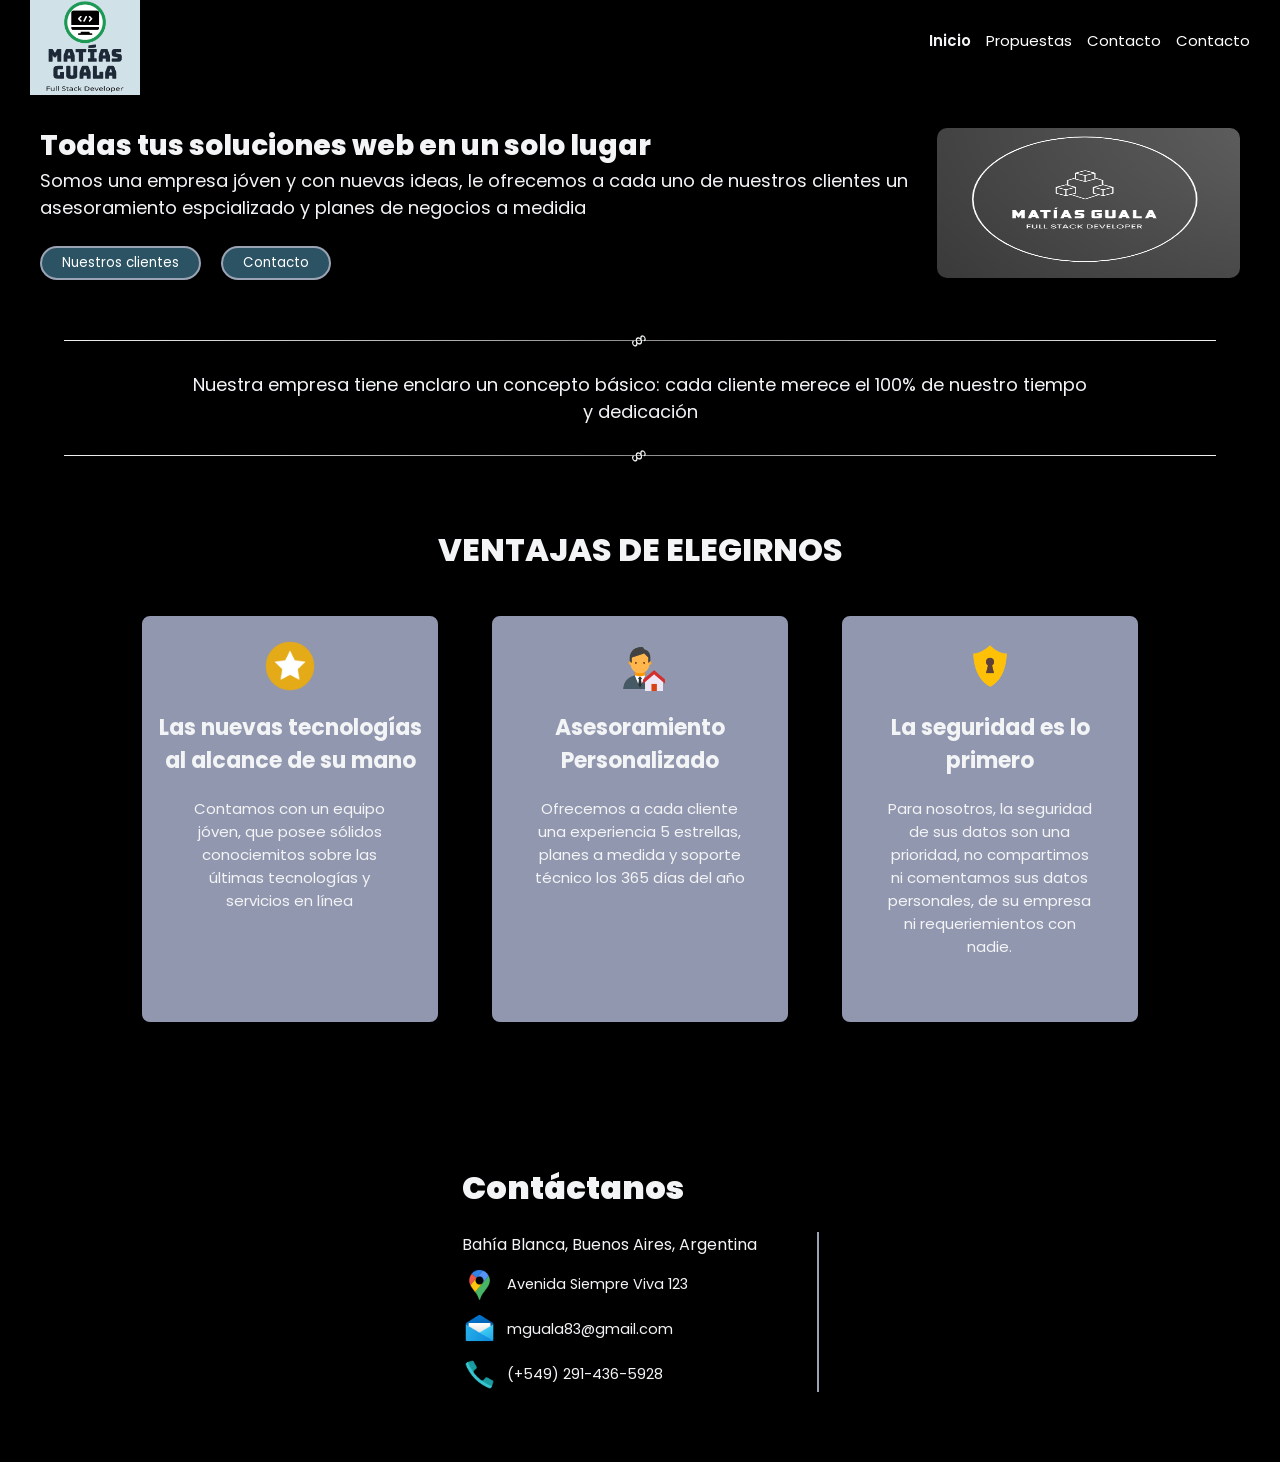
<file: Landing servicios/index.html>
<!DOCTYPE html>
<html lang="en">
  <head>
    <meta charset="UTF-8" />
    <meta http-equiv="X-UA-Compatible" content="IE=edge" />
    <meta name="viewport" content="width=device-width, initial-scale=1.0" />
    <title>Matías Guala</title>
    <link rel="stylesheet" href="style.css" />
    <link rel="icon" href="./assets/img/logo_house.png" />
  </head>
  <body>
    <header>
      <div class="flex-title">
        <img
          src="./assets/logo.png"
          alt="Logo de Empresa"
          class="logo"
        />
      </div>
      <nav class="navbar">
        <label for="menu-toggle" class="menu-label">
          <img
            src="./assets/img/icons/icons8-menú-60.png"
            height="30px"
            alt="Menu Bars icon"
          />
        </label>
        <input type="checkbox" id="menu-toggle" />
        <ul class="navbar-list">
          <li><a href="#arriba">Inicio</a></li>
          <li><a href="#">Propuestas</a></li>
          <li><a href="#">Contacto</a></li>
          <li><a href="#contactus">Contacto</a></li>
        </ul>
      </nav>
    </header>

    <main>
      <div id="arriba"></div>
      <section id="hero">
        <div class="hero-info">
          <h2>Todas tus soluciones web en un solo lugar</h2>
          <p>
            Somos una empresa jóven y con nuevas ideas, le ofrecemos a cada uno de nuestros clientes un asesoramiento espcializado y planes de negocios a medidia
          </p>
          <div class="hero-info-btn">
            <button>Nuestros clientes</button>
            <button>Contacto</button>
          </div>
        </div>
        <img
          src="./assets/logo-hero.png" width="150px" height="150px"
          alt="Big House Image"
        />
      </section>

      <hr class="sep-3" />

      <section id="about">
        <div class="about-empresa">
          <p>
            Nuestra empresa tiene enclaro un concepto básico: cada cliente merece el 100% de nuestro tiempo y dedicación
          </p>
        </div>
      </section>

      <hr class="sep-3" />

      <section id="info-cards">
        <h2>VENTAJAS DE ELEGIRNOS</h2>
        
        <div class="info-cards-container">
          <div class="card">
            <img
              src="./assets/img/icons/icons8-estrella-64.png"
              alt="Icono Estrella"
            />
            <h3>Las nuevas tecnologías al alcance de su mano</h3>
            <p>
              Contamos con un equipo jóven, que posee sólidos conociemitos sobre las últimas tecnologías y servicios en línea
            </p>
          </div>

          <div class="card">
            <img
              src="./assets/img/icons/icons8-real-estate-agent-96.png"
              alt="Icono Asesor "
            />
            <h3>Asesoramiento Personalizado</h3>
            <p>
              Ofrecemos a cada cliente una experiencia 5 estrellas, planes a medida y soporte técnico los 365 días del año
            </p>
          </div>

          <div class="card">
            <img
              src="./assets/img/icons/icons8-seguridad-96.png"
              alt="Icono Seguridad"
            />
            <h3>La seguridad es lo primero</h3>
            <p>
              Para nosotros, la seguridad de sus datos son una prioridad, no compartimos ni comentamos sus datos personales, de su empresa ni requeriemientos con nadie. 
            </p>
          </div>
        </div>
      </section>

      <section id="contactus">
        <h3>Contáctanos</h3>

        <div class="location-container">
          <div class="location division">
            <p>Bahía Blanca, Buenos Aires, Argentina</p>
            <div class="direccion">
              <img
                src="./assets/img/icons/icons8-google-maps-48.png"
                height="35px"
                alt="Maps Ping icon"
              />
              <p>Avenida Siempre Viva 123</p>
            </div>
            <div class="mail">
              <img
                src="./assets/img/icons/icons8-correo-48.png"
                height="35px"
                alt="Email icon"
              />
              <p>mguala83@gmail.com</p>
            </div>
            <div class="telefono">
              <img
                src="./assets/img/icons/icons8-teléfono-48.png"
                height="35px"
                alt="Phone icon"
              />
              <p>(+549) 291-436-5928</p>
            </div>
          </div>

         

        
        </div>

       
    </main>

  </body>
</html>
</file>
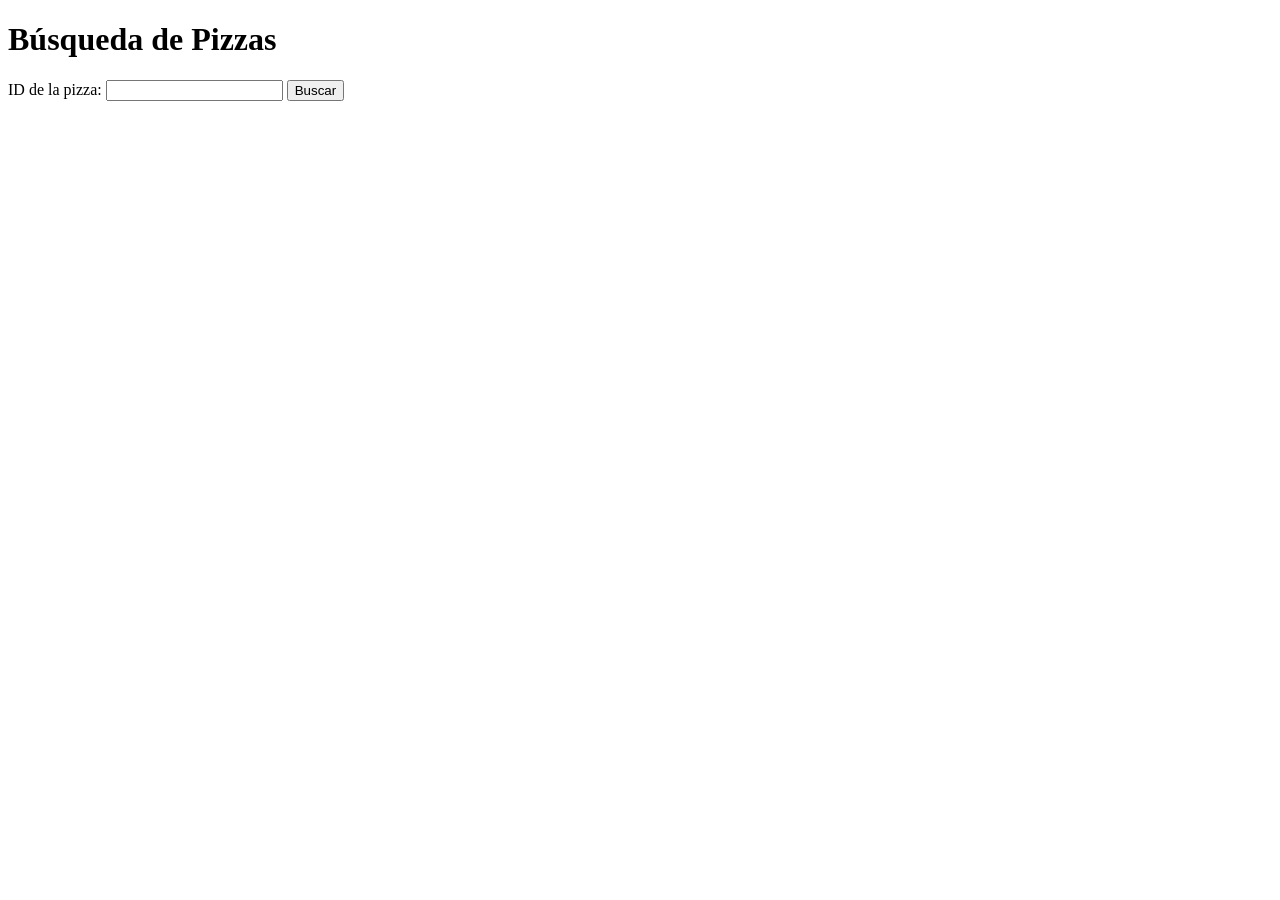
<file: Practica JS/e3/index.html>
<!DOCTYPE html>
<html lang="en">
<head>
  <meta charset="UTF-8">
  <meta name="viewport" content="width=device-width, initial-scale=1.0">
  <title>Búsqueda de Pizzas</title>
  <style>
    /* Estilos CSS para las cards */
    .pizza-card {
      border: 1px solid #ccc;
      padding: 10px;
      margin: 10px;
      display: inline-block;
    }
  </style>
</head>
<body>
  <h1>Búsqueda de Pizzas</h1>
  <form id="searchForm">
    <label for="idInput">ID de la pizza:</label>
    <input type="number" id="idInput" min="1" required>
    <button type="submit">Buscar</button>
  </form>
  <div id="resultadoContainer"></div>
  <script src="./index.js"></script>

</body>
</html>
</file>
<file: Landing servicios/style.css>
@import url("https://fonts.googleapis.com/css2?family=Montserrat:wght@300;400;600;700;800;900&family=Poppins:wght@300;400;500;600;700;800&display=swap");

:root {
  /* Background Colors */
  background: black; 
  --nav-bg: black;

  /* Btn Border Color */
  --btn-bc: #9ba4b5;
  --btn-bg: #2c5364;

  /* Font Color */
  --text-gray: #adb9c7;
  --text-white: #f3f4f6;

  --prueba1: #2a2f4f; /* Main Background */
  --prueba2: #654e92; /* Nav Background */
  --prueba3: #00416a;
  --prueba4: #2c5364;
  --prueba5: #9197ae; /* Btn Border color */
  --prueba6: #6153cc;
  --prueba7: #b8e7e1;
}

* {
  padding: 0;
  margin: 0;
  box-sizing: border-box;
  font-family: "Poppins", sans-serif;
  text-decoration: none;
  list-style-type: none;
}

/* Header y Navbar */

header {
  
  display: flex;
  justify-content: space-between;
  align-items: center;
  background-color:   black;
  color:white;
  width: 100%;
  height: px;
  padding: 0 30px;
  position: fixed;
  top: 0;
  z-index: 2;
}

.flex-title {
  height: 80px;
  display: flex;
  justify-content: left;
  align-items: center;
}

.flex-name {
  display: flex;
  flex-direction: column;
  justify-content: center;
  align-items: center;
  color: black;
  margin-left: -28px;
}

.flex-name h1,
h2 {
  font-size: 16px;
  font-weight: 600;
}

.logo {
  height: 110px;
}

.navbar,
.navbar-list {
  color: white;
  display: flex;
  justify-content: center;
  align-items: center;
  gap: 15px;
}

.navbar-list a {
  color:  white;
  font-size: 15px;
}

.navbar-list a:hover {
  color: var(--text-white);
  transition: all 0.5s;
}

.navbar-list li:first-child > a {
  color: var(--text-white);
  font-weight: 600;
}

/* Main */
main {
  background:  black;
  display: flex;
  flex-direction: column;
  justify-content: center;
  align-items: center;
  color: var(--text-white);
  width: 100%;
}

/* Hero Section */
#hero {
  display: flex;
  justify-content: center;
  align-items: center;
  max-width: 1200px;
  margin-top: 65px;
  padding: 60px 0;
}

#hero img {
  width: 40%;
  border-radius: 10px;
}

.hero-info {
  display: flex;
  flex-direction: column;
  justify-content: center;
}

.hero-info h2 {
  font-size: 28px;
  font-weight: 800;
}

.hero-info p {
  font-size: 18px;
  color: var(--text-white);
}

.hero-info-btn {
  display: flex;
  align-items: center;
  gap: 20px;
  margin-top: 25px;
}

.hero-info-btn button {
  color: white;
  background: var(--btn-bg);
  border-radius: 20px;
  border: 2px solid var(--btn-bc);
  padding: 5px 20px;
  cursor: pointer;
}

.hero-info-btn button:hover {
  transition: all 0.8s;
  box-shadow: 0px 0px 20px 3px rgba(255, 255, 255, 1);
}

hr.sep-3 {
  border: none;
  width: 90%;
  height: 1px;
  background-image: linear-gradient(to right, #f0f0f0, #8f8f8f, #f0f0f0);
}
hr.sep-3::after {
  content: "§";
  display: inline-block;
  position: absolute;
  left: 50%;
  transform: translate(-50%, -50%) rotate(60deg);
  transform-origin: 50% 50%;
  padding: 1rem;
  background-color: var(--background);
}

/* About Section */
#about {
  max-width: 900px;
  padding: 30px 0;
  text-align: center;
}

.about-empresa p {
  font-size: 18px;
}

/* Info Cards Section */
#info-cards {
  display: flex;
  flex-direction: column;
  justify-content: center;
  align-items: center;
  padding: 70px 0;
  max-width: 1200px;
  gap: 40px;
}

#info-cards h2 {
  font-size: 32px;
  font-weight: 800;
}

#info-cards p {
  width: 80%;
  text-align: center;
}

#info-cards p > span {
  font-weight: 600;
}

.info-cards-container {
  display: flex;
  justify-content: center;
  align-items: center;
  flex-wrap: wrap;
  gap: 50px;
}

.card {
  display: flex;
  flex-direction: column;
  justify-content: flex-start;
  align-items: center;
  text-align: center;
  width: 300px;
  height: 410px;
  gap: 20px;
  border: 2px solid black;
  border-radius: 10px;
  padding: 25px 15px;
  background: var(--prueba5);
  box-shadow: 8px 8px 50px 5px rgba(0, 0, 0, 0.75);
}

.card img {
  width: 50px;
}

.card h3 {
  font-size: 22px;
  font-weight: 700;
}

.card p {
  font-size: 15px;
}

/* Contact Us Section */
#contactus {
  display: flex;
  flex-direction: column;
  justify-content: center;
  align-items: flex-start;
  padding: 70px 0;
  max-width: 1200px;
  gap: 20px;
  position: relative;
}

.location-container {
  display: flex;
  justify-content: center;
  align-items: flex-start;
  gap: 70px;
}

.location {
  display: flex;
  flex-direction: column;
  justify-content: center;
  align-items: flex-start;
  gap: 10px;
}

.direccion,
.mail,
.telefono {
  display: flex;
  justify-content: flex-start;
  align-items: center;
  gap: 10px;
}

.division {
  border-right: 2px solid var(--btn-bc);
  padding-right: 60px;
}

.socials {
  display: flex;
  justify-content: flex-start;
  align-items: center;
  gap: 10px;
  position: absolute;
  top: 350px;
}

#contactus h3 {
  font-size: 32px;
  font-weight: 900;
}

.direccion > p,
.mail > p,
.telefono > p {
  font-size: 14.4px;
}

footer {
  background: var(--background);
  display: flex;
  flex-direction: column;
  justify-content: center;
  align-items: center;
  width: 100%;
  padding: 5px 0;
}

footer p {
  margin-top: -20px;
  color: var(--text-white);
}

#menu-toggle,
.menu-label {
  display: none;
}

@media (max-width: 992px) {
  /* Tablet */
  .navbar {
    gap: 10px;
  }

  .navbar-list {
    position: absolute;
    top: 65px;
    right: 15px;
    width: 30%;
    flex-direction: column;
    background-color: var(--nav-bg);
    border: 2px solid var(--btn-bc);
    border-top: 0;
    border-radius: 0 0 15px 15px;
    align-items: center;
    padding: 45px 30px;
    gap: 25px;
    z-index: 2;
    display: none;
  }

  .navbar-list a {
    font-size: 18px;
  }

  .menu-label {
    display: flex;
    cursor: pointer;
  }

  #menu-toggle:checked + .navbar-list {
    display: flex;
  }

  #hero {
    max-width: 900px;
    padding: 60px 30px;
  }

  #hero img {
    width: 320px;
  }

  .hero-info h2 {
    width: 90%;
    max-width: 80%;
    min-width: unset;
  }

  .hero-info p {
    width: 90%;
    max-width: 600px;
    font-size: 16px;
  }

  .hero-info-btn button {
    padding: 5px 10px;
    font-size: 14px;
  }

  .hero-info-btn button:hover {
    transition: all 0.2s;
    box-shadow: 0px 0px 20px 3px rgba(255, 255, 255, 1);
  }

  #contactus {
    max-width: 900px;
    margin-bottom: 70px;
  }

  .location-map {
    display: none;
  }

  .socials {
    top: 350px;
    left: 280px;
  }
}

@media (max-width: 576px) {
  /* Mobile  */
  #hero {
    max-width: 500px;
  }

  .hero-info {
    display: flex;
    justify-content: center;
    align-items: center;
    text-align: center;
    gap: 20px;
  }

  .hero-info h2 {
    font-size: 24px;
    width: 90%;
    max-width: 500px;
    min-width: unset;
  }

  #hero img {
    display: none;
  }

  .hero-info p {
    width: 90%;
    max-width: 600px;
  }

  .hero-info-btn button {
    padding: 5px 10px;
    font-size: 14px;
  }

  .hero-info-btn button:hover {
    transition: all 0.2s;
    box-shadow: 0px 0px 20px 3px rgba(255, 255, 255, 1);
  }

  #about {
    max-width: 500px;
  }

  .about-empresa p {
    font-size: 16px;
  }

  #contactus {
    max-width: 500px;
    margin-bottom: 5px;
    align-items: center;
    justify-content: flex-start;
    position: static;
  }

  .division {
    border: none;
    padding-right: 0;
    border-bottom: 2px solid var(--btn-bc);
    padding-bottom: 20px;
  }

  .location-container {
    gap: 20px;
    flex-wrap: wrap;
  }

  .socials {
    display: flex;
    justify-content: flex-start;
    align-items: center;
    gap: 10px;
    position: static;
    margin-top: 40px;
  }
}
</file>
